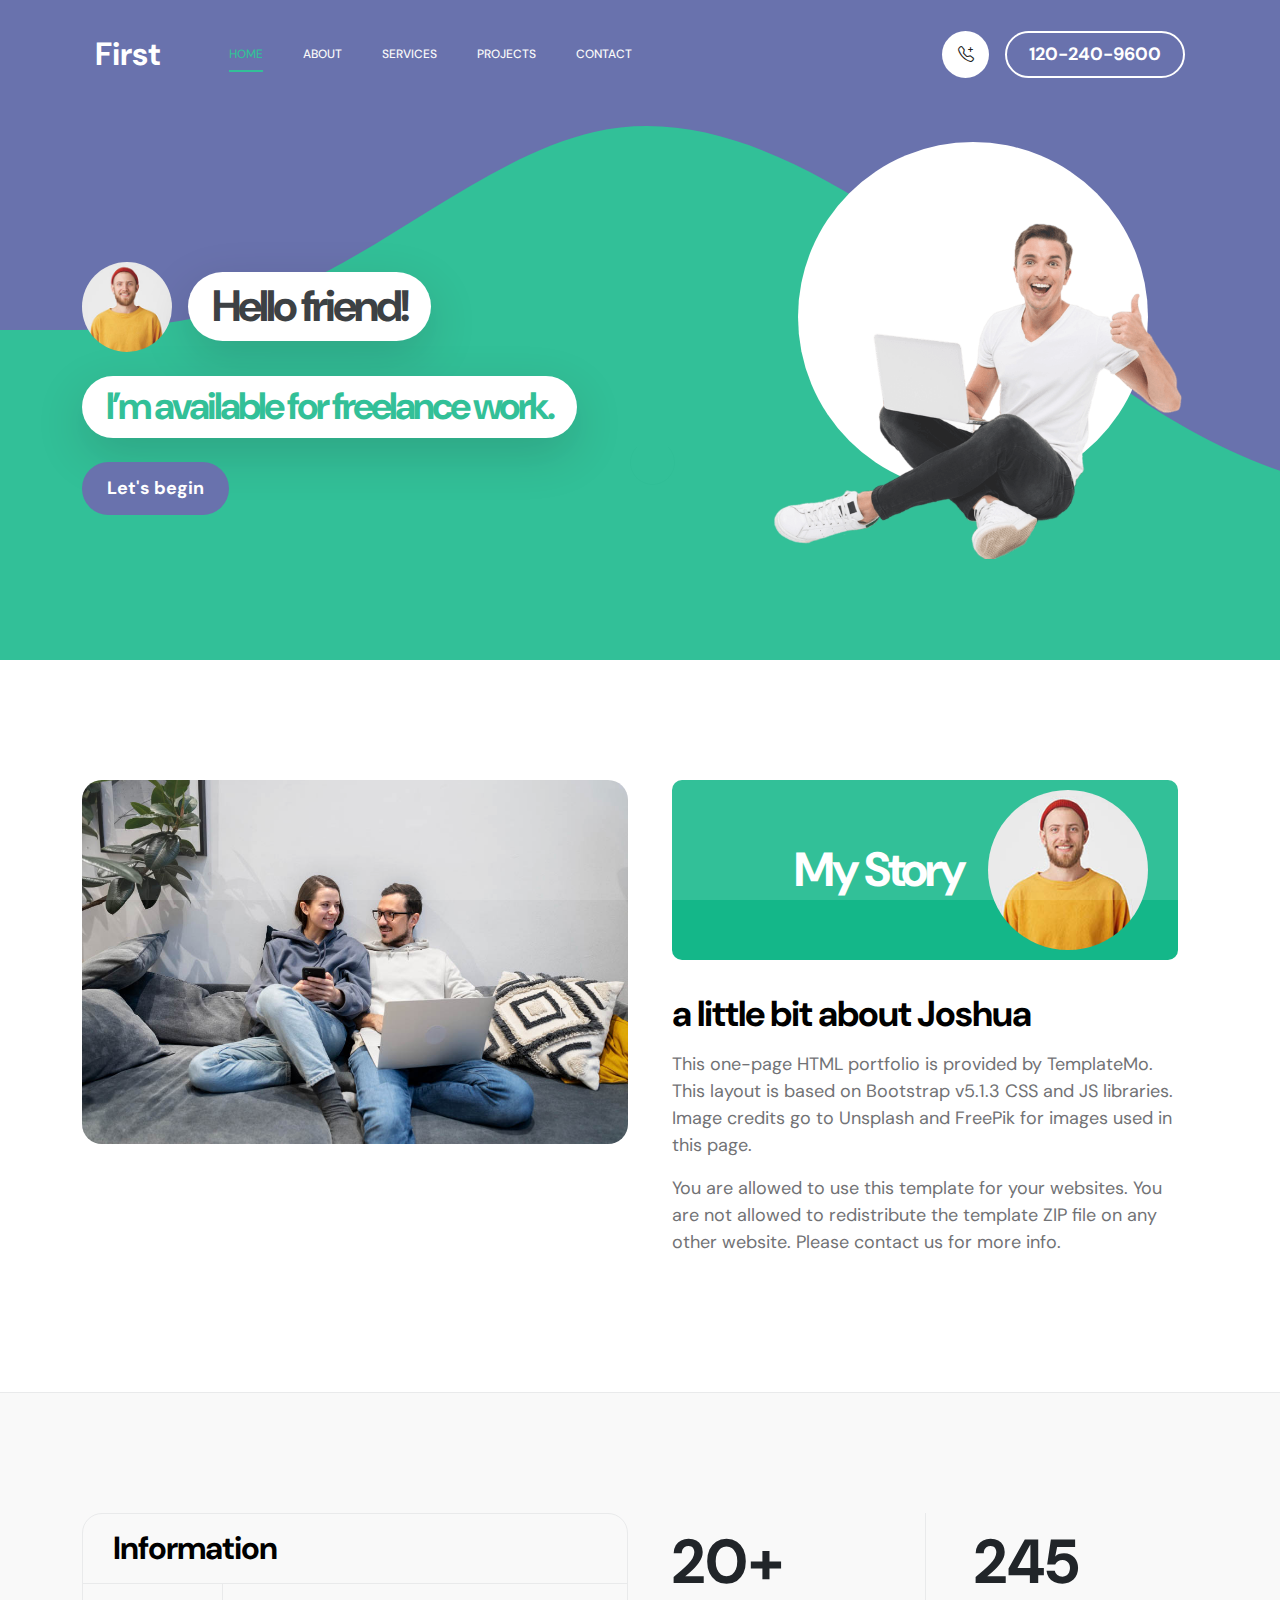
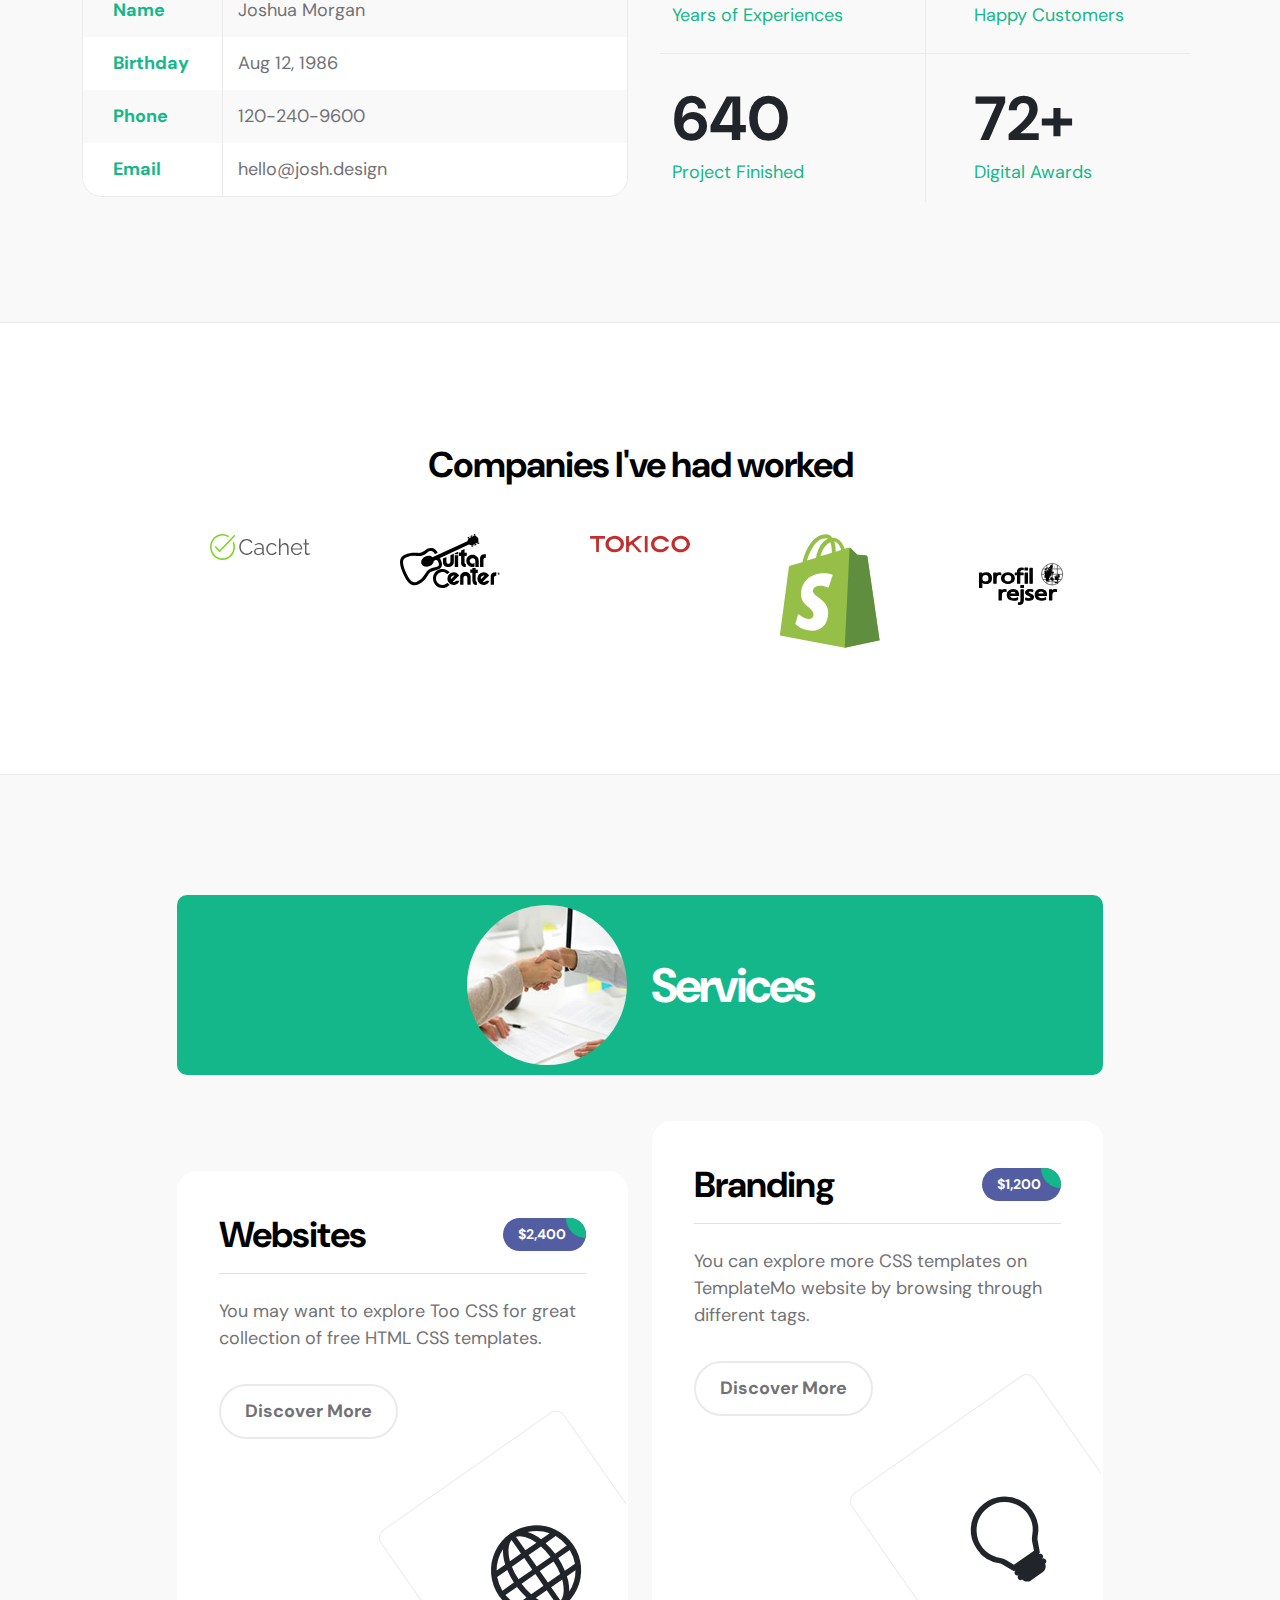
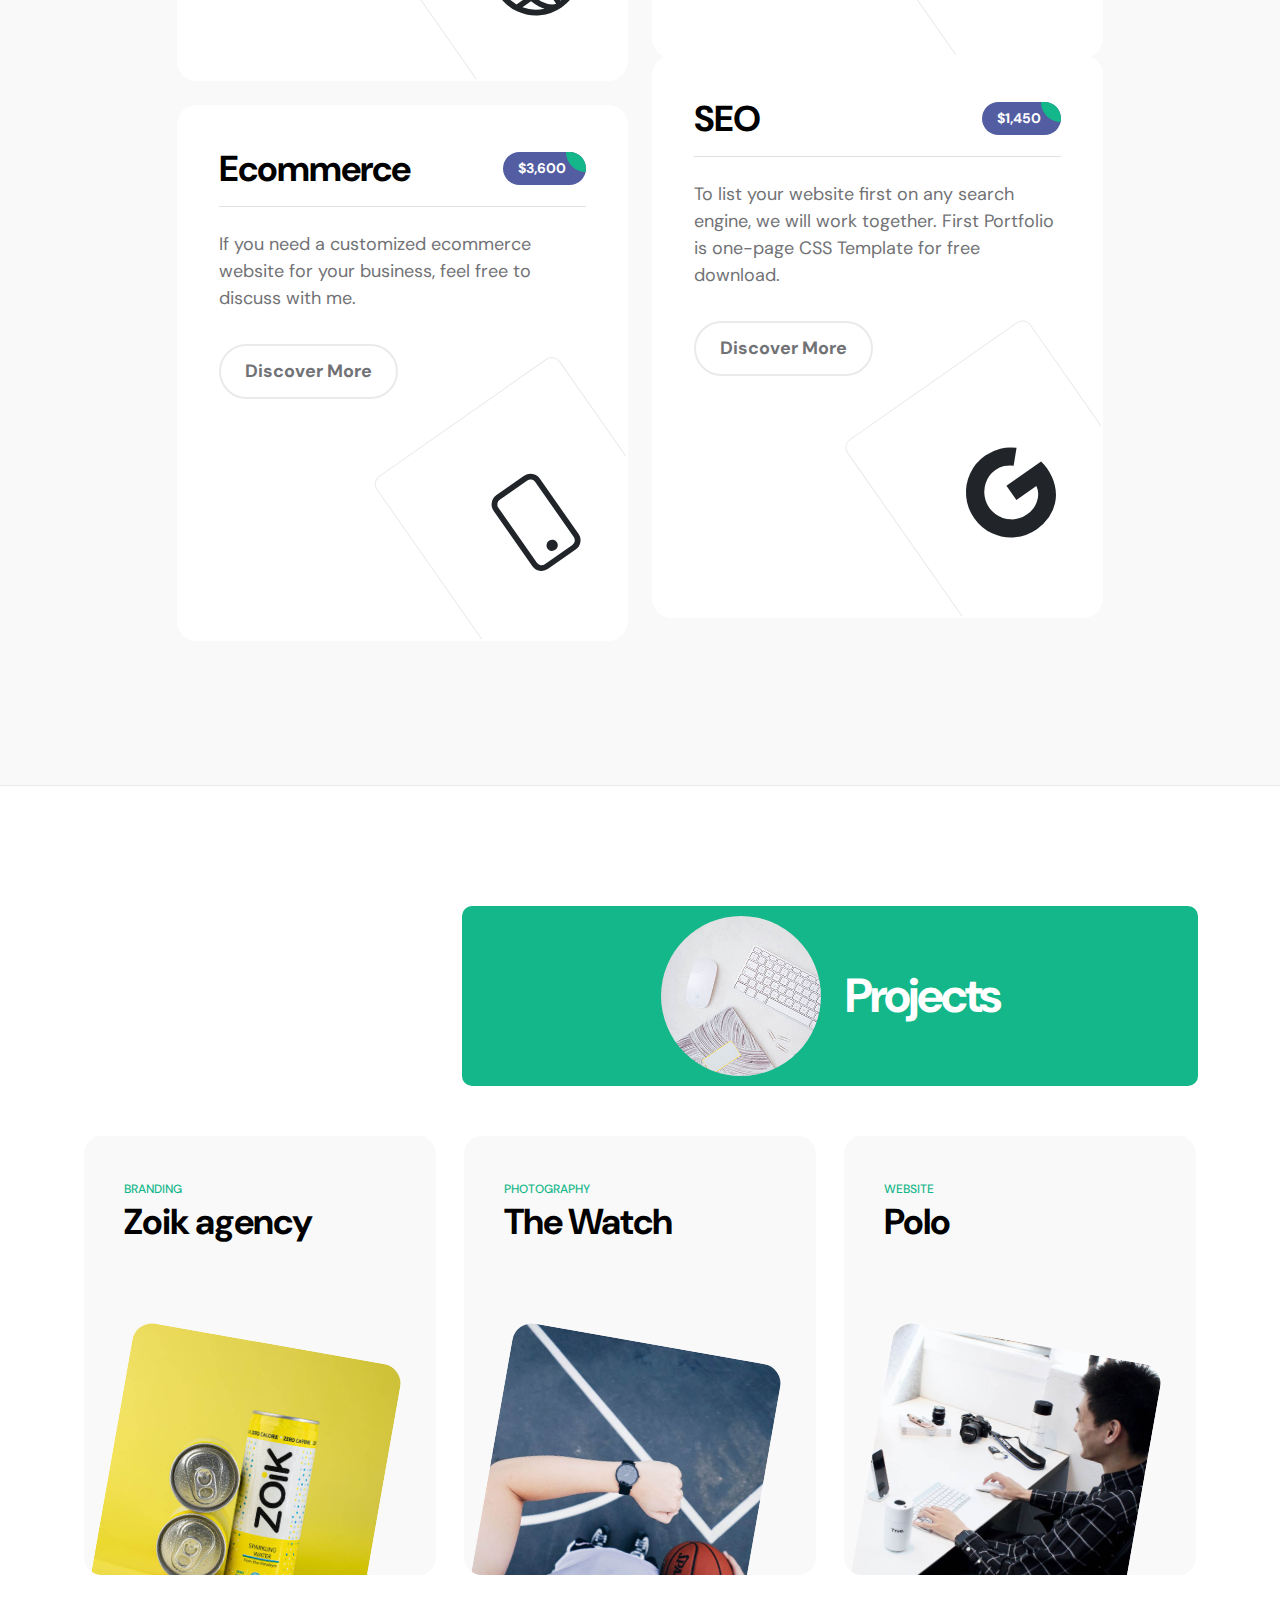
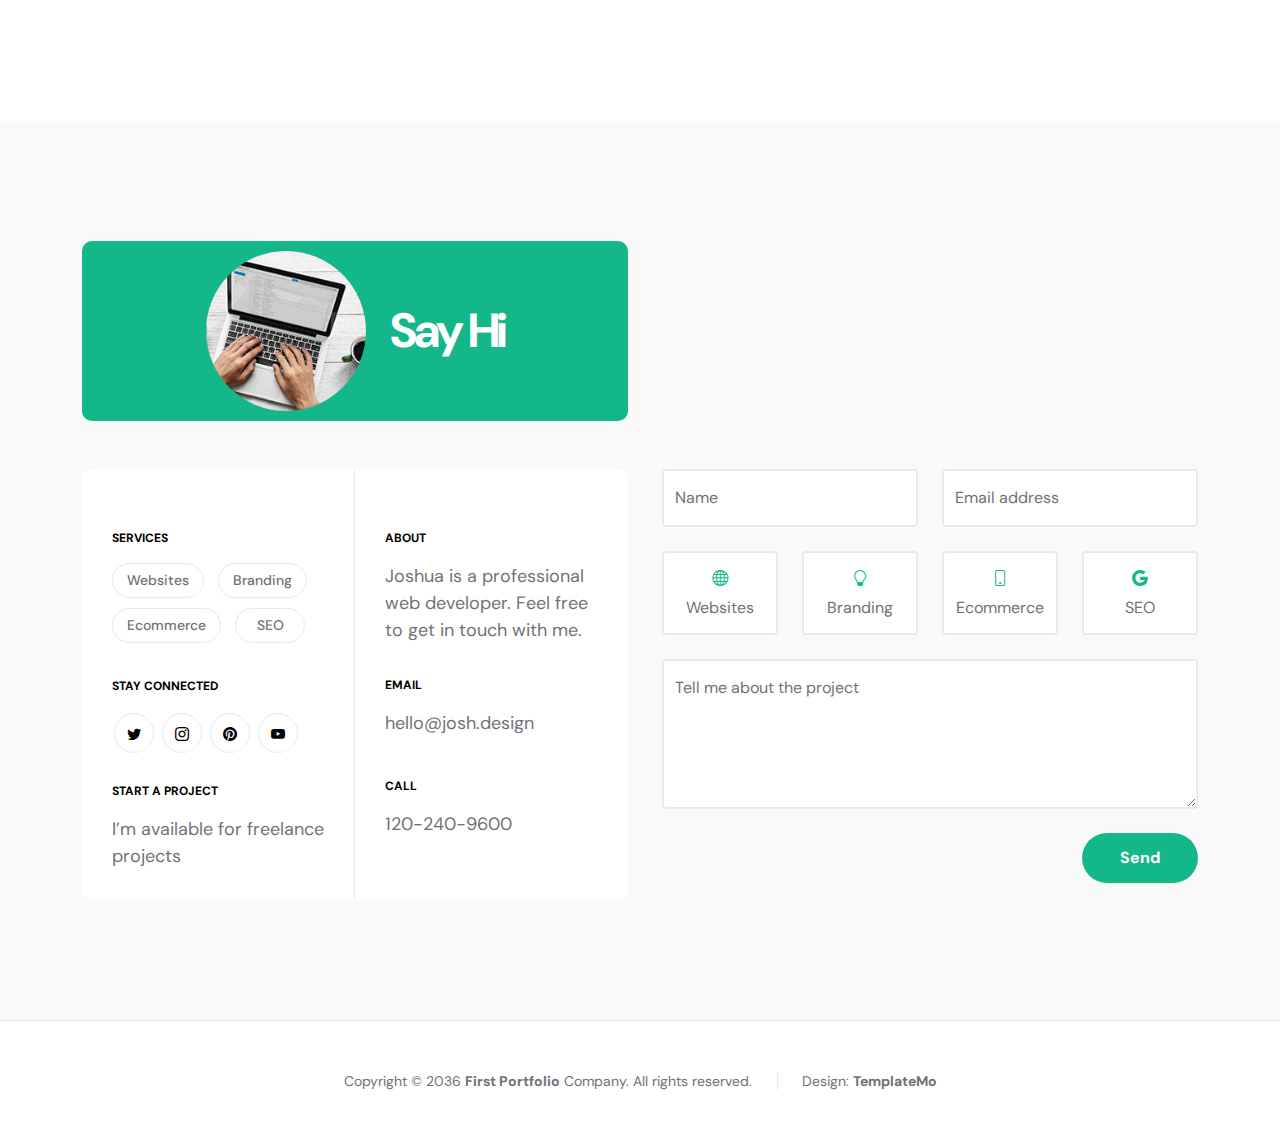
<file: templatemo_578_first_portfolio/index.html>
<!doctype html>
<html lang="en">
    <head>
        <meta charset="utf-8">
        <meta name="viewport" content="width=device-width, initial-scale=1">

        <meta name="description" content="">
        <meta name="author" content="TemplateMo">

        <title>First Portfolio Bootstrap 5 Theme</title>

        <!-- CSS FILES -->
        <link rel="preconnect" href="https://fonts.googleapis.com">
        
        <link rel="preconnect" href="https://fonts.gstatic.com" crossorigin>
        
        <link href="https://fonts.googleapis.com/css2?family=DM+Sans:wght@400;500;700&display=swap" rel="stylesheet">

        <link href="css/bootstrap.min.css" rel="stylesheet">

        <link href="css/bootstrap-icons.css" rel="stylesheet">

        <link href="css/magnific-popup.css" rel="stylesheet">

        <link href="css/templatemo-first-portfolio-style.css" rel="stylesheet">
        
<!--

TemplateMo 578 First Portfolio

https://templatemo.com/tm-578-first-portfolio

-->
    </head>
    
    <body>

        <section class="preloader">
            <div class="spinner">
                <span class="spinner-rotate"></span>    
            </div>
        </section>

        <nav class="navbar navbar-expand-lg">
            <div class="container">

                <button class="navbar-toggler" type="button" data-bs-toggle="collapse" data-bs-target="#navbarNav" aria-controls="navbarNav" aria-expanded="false" aria-label="Toggle navigation">
                    <span class="navbar-toggler-icon"></span>
                </button>

                <a href="index.html" class="navbar-brand mx-auto mx-lg-0">First</a>

                <div class="d-flex align-items-center d-lg-none">
                    <i class="navbar-icon bi-telephone-plus me-3"></i>
                    <a class="custom-btn btn" href="#section_5">
                        120-240-9600
                    </a>
                </div>

                <div class="collapse navbar-collapse" id="navbarNav">
                    <ul class="navbar-nav ms-lg-5">
                        <li class="nav-item">
                            <a class="nav-link click-scroll" href="#section_1">Home</a>
                        </li>

                        <li class="nav-item">
                            <a class="nav-link click-scroll" href="#section_2">About</a>
                        </li>

                        <li class="nav-item">
                            <a class="nav-link click-scroll" href="#section_3">Services</a>
                        </li>

                        <li class="nav-item">
                            <a class="nav-link click-scroll" href="#section_4">Projects</a>
                        </li>

                        <li class="nav-item">
                            <a class="nav-link click-scroll" href="#section_5">Contact</a>
                        </li>
                    </ul>

                    <div class="d-lg-flex align-items-center d-none ms-auto">
                        <i class="navbar-icon bi-telephone-plus me-3"></i>
                        <a class="custom-btn btn" href="#section_5">
                            120-240-9600
                        </a>
                    </div>
                </div>

            </div>
        </nav>

        <main>

            <section class="hero d-flex justify-content-center align-items-center" id="section_1">
                <div class="container">
                    <div class="row">

                        <div class="col-lg-7 col-12">
                            <div class="hero-text">
                                <div class="hero-title-wrap d-flex align-items-center mb-4">
                                    <img src="images/happy-bearded-young-man.jpg" class="avatar-image avatar-image-large img-fluid" alt="">

                                    <h1 class="hero-title ms-3 mb-0">Hello friend!</h1>
                                </div>

                                <h2 class="mb-4">I’m available for freelance work.</h2>
                                <p class="mb-4"><a class="custom-btn btn custom-link" href="#section_2">Let's begin</a></p>
                            </div>
                        </div>

                        <div class="col-lg-5 col-12 position-relative">
                            <div class="hero-image-wrap"></div>
                            <img src="images/portrait-happy-excited-man-holding-laptop-computer.png" class="hero-image img-fluid" alt="">
                        </div>

                    </div>
                </div>

                <svg xmlns="http://www.w3.org/2000/svg" viewBox="0 0 1440 320"><path fill="#535da1" fill-opacity="1" d="M0,160L24,160C48,160,96,160,144,138.7C192,117,240,75,288,64C336,53,384,75,432,106.7C480,139,528,181,576,208C624,235,672,245,720,240C768,235,816,213,864,186.7C912,160,960,128,1008,133.3C1056,139,1104,181,1152,202.7C1200,224,1248,224,1296,197.3C1344,171,1392,117,1416,90.7L1440,64L1440,0L1416,0C1392,0,1344,0,1296,0C1248,0,1200,0,1152,0C1104,0,1056,0,1008,0C960,0,912,0,864,0C816,0,768,0,720,0C672,0,624,0,576,0C528,0,480,0,432,0C384,0,336,0,288,0C240,0,192,0,144,0C96,0,48,0,24,0L0,0Z"></path></svg>
            </section>


            <section class="about section-padding" id="section_2">
                <div class="container">
                    <div class="row">

                        <div class="col-lg-6 col-12">
                            <img src="images/couple-working-from-home-together-sofa.jpg" class="about-image img-fluid" alt="">
                        </div>

                        <div class="col-lg-6 col-12 mt-5 mt-lg-0">
                            <div class="about-thumb">

                                <div class="section-title-wrap d-flex justify-content-end align-items-center mb-4">
                                    <h2 class="text-white me-4 mb-0">My Story</h2>

                                    <img src="images/happy-bearded-young-man.jpg" class="avatar-image img-fluid" alt="">
                                </div>

                                <h3 class="pt-2 mb-3">a little bit about Joshua</h3>

                                <p>This one-page HTML portfolio is provided by <a href="https://templatemo.com" target="_blank">TemplateMo</a>. This layout is based on Bootstrap v5.1.3 CSS and JS libraries. Image credits go to <a href="https://unsplash.com" target="_blank">Unsplash</a> and <a href="https://freepik.com" target="_blank">FreePik</a> for images used in this page.</p>

                                <p>You are allowed to use this template for your websites. You are not allowed to redistribute the template ZIP file on any other website. Please <a href="https://templatemo.com/contact" target="_blank">contact us</a> for more info.</p>
                            </div>
                        </div>

                    </div>
                </div>
            </section>

            <section class="featured section-padding">
                <div class="container">
                    <div class="row">

                        <div class="col-lg-6 col-12">
                            <div class="profile-thumb">
                                <div class="profile-title">
                                    <h4 class="mb-0">Information</h4>
                                </div>

                                <div class="profile-body">
                                    <p>
                                        <span class="profile-small-title">Name</span> 
                                        <span>Joshua Morgan</span>
                                    </p>

                                    <p>
                                        <span class="profile-small-title">Birthday</span> 
                                        <span>Aug 12, 1986</span>
                                    </p>

                                    <p>
                                        <span class="profile-small-title">Phone</span> 
                                         <span><a href="tel: 305-240-9671">120-240-9600</a></span>
                                    </p>

                                    <p>
                                        <span class="profile-small-title">Email</span> 
                                        <span><a href="mailto:hello@josh.design">hello@josh.design</a></span>
                                    </p>
                                </div>
                            </div>
                        </div>

                        <div class="col-lg-6 col-12 mt-5 mt-lg-0">
                            <div class="about-thumb">
                                <div class="row">
                                    <div class="col-lg-6 col-6 featured-border-bottom py-2">
                                        <strong class="featured-numbers">20+</strong>

                                        <p class="featured-text">Years of Experiences</p>
                                    </div>

                                    <div class="col-lg-6 col-6 featured-border-start featured-border-bottom ps-5 py-2">
                                        <strong class="featured-numbers">245</strong>

                                        <p class="featured-text">Happy Customers</p>
                                    </div>

                                    <div class="col-lg-6 col-6 pt-4">
                                        <strong class="featured-numbers">640</strong>

                                        <p class="featured-text">Project Finished</p>
                                    </div>

                                    <div class="col-lg-6 col-6 featured-border-start ps-5 pt-4">
                                        <strong class="featured-numbers">72+</strong>

                                        <p class="featured-text">Digital Awards</p>
                                    </div>
                                </div>
                            </div>
                        </div>

                    </div>
                </div>
            </section>


            <section class="clients section-padding">
                <div class="container">
                    <div class="row align-items-center">

                        <div class="col-lg-12 col-12">
                            <h3 class="text-center mb-5">Companies I've had worked</h3>
                        </div>

                        <div class="col-lg-2 col-4 ms-auto clients-item-height">
                            <img src="images/clients/cachet.svg" class="clients-image img-fluid" alt="">
                        </div>

                        <div class="col-lg-2 col-4 clients-item-height">
                            <img src="images/clients/guitar-center.svg" class="clients-image img-fluid" alt="">
                        </div>

                        <div class="col-lg-2 col-4 clients-item-height">
                            <img src="images/clients/tokico.svg" class="clients-image img-fluid" alt="">
                        </div>

                        <div class="col-lg-2 col-4 clients-item-height">
                            <img src="images/clients/shopify.svg" class="clients-image img-fluid" alt="">
                        </div>

                        <div class="col-lg-2 col-4 me-auto clients-item-height">
                            <img src="images/clients/profil-rejser.svg" class="clients-image img-fluid" alt="">
                        </div>

                    </div>
                </div>
            </section>


            <section class="services section-padding" id="section_3">
                <div class="container">
                    <div class="row">

                        <div class="col-lg-10 col-12 mx-auto">
                            <div class="section-title-wrap d-flex justify-content-center align-items-center mb-5">
                                <img src="images/handshake-man-woman-after-signing-business-contract-closeup.jpg" class="avatar-image img-fluid" alt="">

                                <h2 class="text-white ms-4 mb-0">Services</h2>
                            </div>

                            <div class="row pt-lg-5">
                                <div class="col-lg-6 col-12">
                                    <div class="services-thumb">
                                        <div class="d-flex flex-wrap align-items-center border-bottom mb-4 pb-3">
                                            <h3 class="mb-0">Websites</h3>

                                            <div class="services-price-wrap ms-auto">
                                                <p class="services-price-text mb-0">$2,400</p>
                                                <div class="services-price-overlay"></div>
                                            </div>
                                        </div>

                                        <p>You may want to explore Too CSS for great collection of free HTML CSS templates.</p>

                                        <a href="#" class="custom-btn custom-border-btn btn mt-3">Discover More</a>

                                        <div class="services-icon-wrap d-flex justify-content-center align-items-center">
                                            <i class="services-icon bi-globe"></i>
                                        </div>
                                    </div>
                                </div>

                                <div class="col-lg-6 col-12">
                                    <div class="services-thumb services-thumb-up">
                                        <div class="d-flex flex-wrap align-items-center border-bottom mb-4 pb-3">
                                            <h3 class="mb-0">Branding</h3>

                                            <div class="services-price-wrap ms-auto">
                                                <p class="services-price-text mb-0">$1,200</p>
                                                <div class="services-price-overlay"></div>
                                            </div>
                                        </div>

                                        <p>You can explore more CSS templates on TemplateMo website by browsing through different tags.</p>

                                        <a href="#" class="custom-btn custom-border-btn btn mt-3">Discover More</a>

                                        <div class="services-icon-wrap d-flex justify-content-center align-items-center">
                                            <i class="services-icon bi-lightbulb"></i>
                                        </div>
                                    </div>
                                </div>

                                <div class="col-lg-6 col-12">
                                    <div class="services-thumb">
                                        <div class="d-flex flex-wrap align-items-center border-bottom mb-4 pb-3">
                                            <h3 class="mb-0">Ecommerce</h3>

                                            <div class="services-price-wrap ms-auto">
                                                <p class="services-price-text mb-0">$3,600</p>
                                                <div class="services-price-overlay"></div>
                                            </div>
                                        </div>

                                        <p>If you need a customized ecommerce website for your business, feel free to discuss with me.</p>

                                        <a href="#" class="custom-btn custom-border-btn btn mt-3">Discover More</a>

                                        <div class="services-icon-wrap d-flex justify-content-center align-items-center">
                                            <i class="services-icon bi-phone"></i>
                                        </div>
                                    </div>
                                </div>

                                <div class="col-lg-6 col-12">
                                    <div class="services-thumb services-thumb-up">
                                        <div class="d-flex flex-wrap align-items-center border-bottom mb-4 pb-3">
                                            <h3 class="mb-0">SEO</h3>

                                            <div class="services-price-wrap ms-auto">
                                                <p class="services-price-text mb-0">$1,450</p>
                                                <div class="services-price-overlay"></div>
                                            </div>
                                        </div>

                                        <p>To list your website first on any search engine, we will work together. First Portfolio is one-page CSS Template for free download.</p>

                                        <a href="#" class="custom-btn custom-border-btn btn mt-3">Discover More</a>

                                        <div class="services-icon-wrap d-flex justify-content-center align-items-center">
                                            <i class="services-icon bi-google"></i>
                                        </div>
                                    </div>
                                </div>
                            </div>
                        </div>
                    </div>
                </div>
            </section>


            <section class="projects section-padding" id="section_4">
                <div class="container">
                    <div class="row">

                        <div class="col-lg-8 col-md-8 col-12 ms-auto">
                            <div class="section-title-wrap d-flex justify-content-center align-items-center mb-4">
                                <img src="images/white-desk-work-study-aesthetics.jpg" class="avatar-image img-fluid" alt="">

                                <h2 class="text-white ms-4 mb-0">Projects</h2>
                            </div>
                        </div>

                        <div class="clearfix"></div>

                        <div class="col-lg-4 col-md-6 col-12">
                            <div class="projects-thumb">
                                <div class="projects-info">
                                    <small class="projects-tag">Branding</small>

                                    <h3 class="projects-title">Zoik agency</h3>
                                </div>

                                <a href="images/projects/nikhil-KO4io-eCAXA-unsplash.jpg" class="popup-image">
                                    <img src="images/projects/nikhil-KO4io-eCAXA-unsplash.jpg" class="projects-image img-fluid" alt="">
                                </a>
                            </div>
                        </div>

                        <div class="col-lg-4 col-md-6 col-12">
                            <div class="projects-thumb">
                                <div class="projects-info">
                                    <small class="projects-tag">Photography</small>

                                    <h3 class="projects-title">The Watch</h3>
                                </div>

                                <a href="images/projects/the-5th-IQYR7N67dhM-unsplash.jpg" class="popup-image">
                                    <img src="images/projects/the-5th-IQYR7N67dhM-unsplash.jpg" class="projects-image img-fluid" alt="">
                                </a>
                            </div>
                        </div>

                        <div class="col-lg-4 col-md-6 col-12">
                            <div class="projects-thumb">
                                <div class="projects-info">
                                    <small class="projects-tag">Website</small>

                                    <h3 class="projects-title">Polo</h3>
                                </div>

                                <a href="images/projects/true-agency-9Bjog5FZ-oc-unsplash.jpg" class="popup-image">
                                    <img src="images/projects/true-agency-9Bjog5FZ-oc-unsplash.jpg" class="projects-image img-fluid" alt="">
                                </a>
                            </div>
                        </div>

                    </div>
                </div>
            </section>

            <section class="contact section-padding" id="section_5">
                    <div class="container">
                        <div class="row">

                            <div class="col-lg-6 col-md-8 col-12">
                                <div class="section-title-wrap d-flex justify-content-center align-items-center mb-5">
                                    <img src="images/aerial-view-man-using-computer-laptop-wooden-table.jpg" class="avatar-image img-fluid" alt="">

                                    <h2 class="text-white ms-4 mb-0">Say Hi</h2>
                                </div>
                            </div>

                            <div class="clearfix"></div>

                            <div class="col-lg-3 col-md-6 col-12 pe-lg-0">
                                <div class="contact-info contact-info-border-start d-flex flex-column">
                                    <strong class="site-footer-title d-block mb-3">Services</strong>

                                    <ul class="footer-menu">
                                        <li class="footer-menu-item"><a href="#" class="footer-menu-link">Websites</a></li>

                                        <li class="footer-menu-item"><a href="#" class="footer-menu-link">Branding</a></li>

                                        <li class="footer-menu-item"><a href="#" class="footer-menu-link">Ecommerce</a></li>

                                        <li class="footer-menu-item"><a href="#" class="footer-menu-link">SEO</a></li>
                                    </ul>

                                    <strong class="site-footer-title d-block mt-4 mb-3">Stay connected</strong>

                                    <ul class="social-icon">
                                        <li class="social-icon-item"><a href="https://twitter.com/minthu" class="social-icon-link bi-twitter"></a></li>

                                        <li class="social-icon-item"><a href="#" class="social-icon-link bi-instagram"></a></li>

                                        <li class="social-icon-item"><a href="#" class="social-icon-link bi-pinterest"></a></li>

                                        <li class="social-icon-item"><a href="https://www.youtube.com/templatemo" class="social-icon-link bi-youtube"></a></li>
                                    </ul>

                                    <strong class="site-footer-title d-block mt-4 mb-3">Start a project</strong>

                                    <p class="mb-0">I’m available for freelance projects</p>
                                </div>
                            </div>

                            <div class="col-lg-3 col-md-6 col-12 ps-lg-0">
                                <div class="contact-info d-flex flex-column">
                                    <strong class="site-footer-title d-block mb-3">About</strong>

                                    <p class="mb-2">
                                        Joshua is a professional web developer. Feel free to get in touch with me.
                              </p>

                                    <strong class="site-footer-title d-block mt-4 mb-3">Email</strong>

                                    <p>
                                        <a href="mailto:hello@josh.design">
                                            hello@josh.design
                                        </a>
                                    </p>

                                    <strong class="site-footer-title d-block mt-4 mb-3">Call</strong>

                                    <p class="mb-0">
                                        <a href="tel: 120-240-9600">
                                            120-240-9600
                                        </a>
                                    </p>
                                </div>
                            </div>

                            <div class="col-lg-6 col-12 mt-5 mt-lg-0">
                                <form action="#" method="get" class="custom-form contact-form" role="form">
                                    <div class="row">
                                        <div class="col-lg-6 col-md-6 col-12">
                                            <div class="form-floating">
                                                <input type="text" name="name" id="name" class="form-control" placeholder="Name" required="">
                                                
                                                <label for="floatingInput">Name</label>
                                            </div>
                                        </div>

                                        <div class="col-lg-6 col-md-6 col-12"> 
                                            <div class="form-floating">
                                                <input type="email" name="email" id="email" pattern="[^ @]*@[^ @]*" class="form-control" placeholder="Email address" required="">
                                                
                                                <label for="floatingInput">Email address</label>
                                            </div>
                                        </div>

                                        <div class="col-lg-3 col-md-6 col-6">
                                            <div class="form-check form-check-inline">
                                                <input name="website" type="checkbox" class="form-check-input" id="inlineCheckbox1" value="1">

                                                <label class="form-check-label" for="inlineCheckbox1">
                                                    <i class="bi-globe form-check-icon"></i>
                                                    <span class="form-check-label-text">Websites</span>
                                                </label>
                                          </div>
                                        </div>

                                        <div class="col-lg-3 col-md-6 col-6">
                                            <div class="form-check form-check-inline">
                                                <input name="branding" type="checkbox" class="form-check-input" id="inlineCheckbox2" value="1">

                                                <label class="form-check-label" for="inlineCheckbox2">
                                                    <i class="bi-lightbulb form-check-icon"></i>
                                                    <span class="form-check-label-text">Branding</span>
                                                </label>
                                            </div>
                                        </div>

                                        <div class="col-lg-3 col-md-6 col-6">
                                            <div class="form-check form-check-inline">
                                                <input name="ecommerce" type="checkbox" class="form-check-input" id="inlineCheckbox3" value="1">

                                                <label class="form-check-label" for="inlineCheckbox3">
                                                    <i class="bi-phone form-check-icon"></i>
                                                    <span class="form-check-label-text">Ecommerce</span>
                                                </label>
                                            </div>
                                        </div>

                                        <div class="col-lg-3 col-md-6 col-6">
                                            <div class="form-check form-check-inline me-0">
                                                <input name="seo" type="checkbox" class="form-check-input" id="inlineCheckbox4" value="1">

                                                <label class="form-check-label" for="inlineCheckbox4">
                                                    <i class="bi-google form-check-icon"></i>
                                                    <span class="form-check-label-text">SEO</span>
                                                </label>
                                            </div>
                                        </div>

                                        <div class="col-lg-12 col-12">
                                            <div class="form-floating">
                                                <textarea class="form-control" id="message" name="message" placeholder="Tell me about the project"></textarea>
                                                
                                                <label for="floatingTextarea">Tell me about the project</label>
                                            </div>
                                        </div>

                                        <div class="col-lg-3 col-12 ms-auto">
                                            <button type="submit" class="form-control">Send</button>
                                        </div>

                                    </div>
                                </form>
                            </div>

                        </div>
                    </div>
                </div>
            </section>

        </main>

        <footer class="site-footer">
            <div class="container">
                <div class="row">

                    <div class="col-lg-12 col-12">
                        <div class="copyright-text-wrap">
                            <p class="mb-0">
                                <span class="copyright-text">Copyright © 2036 <a href="#">First Portfolio</a> Company. All rights reserved.</span>
                                Design: 
                                <a rel="sponsored" href="https://templatemo.com" target="_blank">TemplateMo</a>
                            </p>
                        </div>
                    </div>

                </div>
            </div>
        </footer>

        <!-- JAVASCRIPT FILES -->
        <script src="js/jquery.min.js"></script>
        <script src="js/bootstrap.min.js"></script>
        <script src="js/jquery.sticky.js"></script>
        <script src="js/click-scroll.js"></script>
        <script src="js/jquery.magnific-popup.min.js"></script>
        <script src="js/magnific-popup-options.js"></script>
        <script src="js/custom.js"></script>

    </body>
</html>
</file>
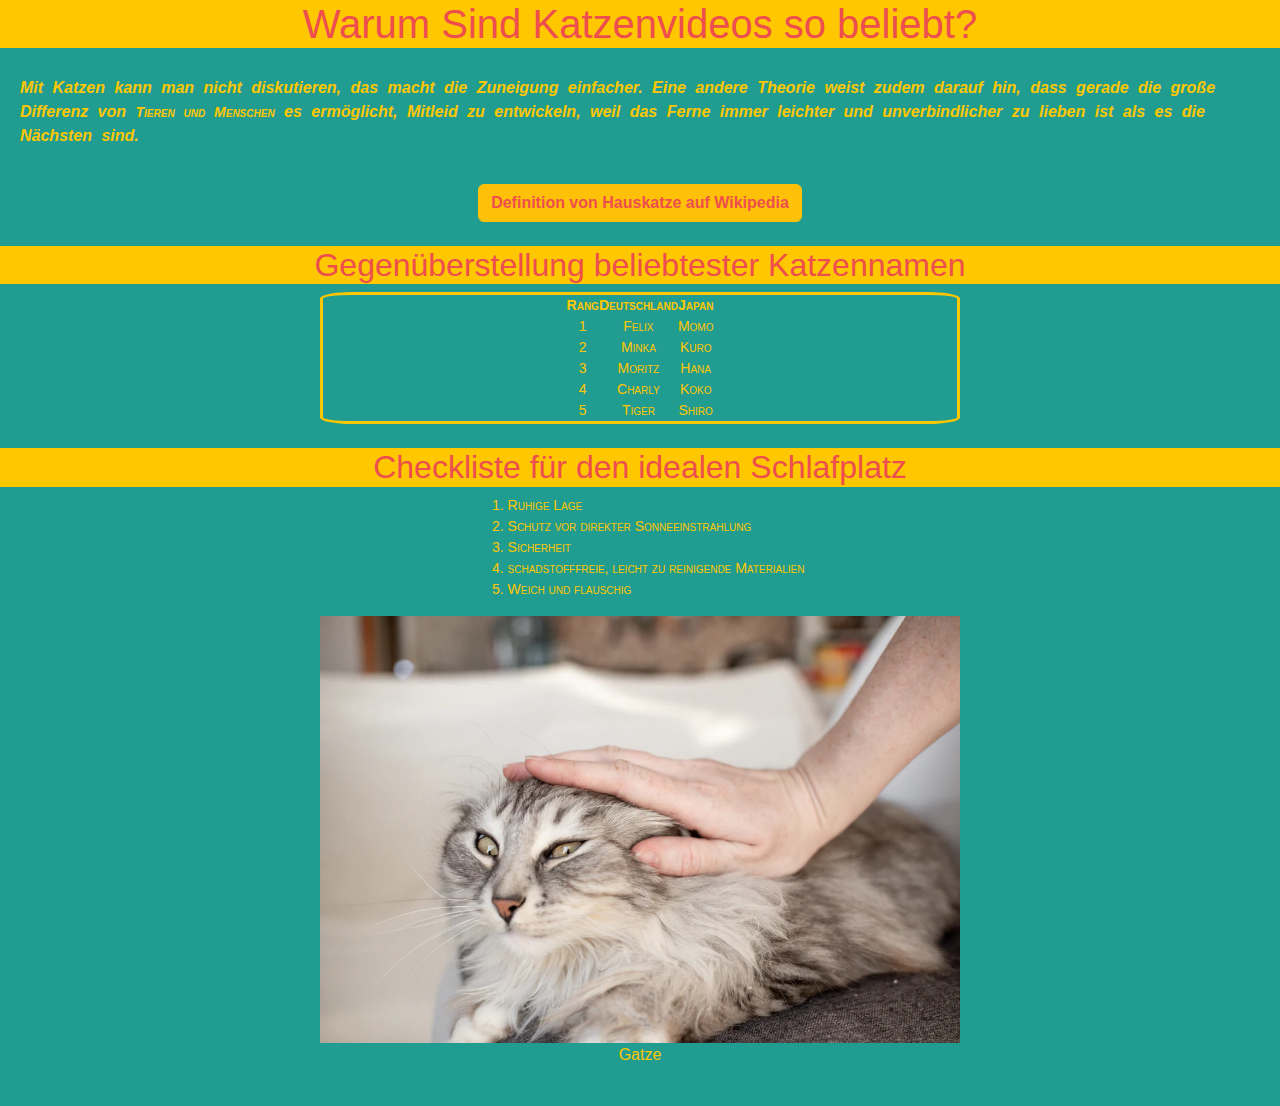
<file: Übungen/Aufgabe 5/Index.html>
<!DOCTYPE html>
<html lang="en">

<head>
    <meta charset="UTF-8">
    <meta name="viewport" content="width=device-width, initial-scale=1.0">
    <title>Katzenvideos</title>
    <link href="https://cdn.jsdelivr.net/npm/bootstrap@5.3.3/dist/css/bootstrap.min.css" rel="stylesheet"
        integrity="sha384-QWTKZyjpPEjISv5WaRU9OFeRpok6YctnYmDr5pNlyT2bRjXh0JMhjY6hW+ALEwIH" crossorigin="anonymous">
    <link rel="stylesheet" href="./CSS/Style.css">
</head>

<body>
    <h1>Warum Sind Katzenvideos so beliebt?</h1>
    <p class="intro">Mit Katzen kann man <em>nicht diskutieren</em>, das macht die <b>Zuneigung</b> einfacher. Eine
        andere Theorie weist zudem darauf hin, dass gerade die große Differenz von <span class="small">Tieren und
            Menschen</span> es ermöglicht, Mitleid zu
        entwickeln, weil das Ferne immer leichter und unverbindlicher zu lieben ist als es die Nächsten sind.
    </p>
    <div class="tcenter button">
        <a class="btn btn-warning " href="https://de.wikipedia.org/wiki/Hauskatze"><span class="button">Definition von
                Hauskatze auf Wikipedia</span></a>

    </div>
    <br>
    <h2>Gegenüberstellung beliebtester Katzennamen</h2>
    <div id="kname" class="center">
        <table class="small center">
            <tr>
                <th>Rang</th>
                <th>Deutschland</th>
                <th>Japan</th>
            </tr>
            <tr>
                <td>1</td>
                <td>Felix</td>
                <td>Momo</td>
            </tr>
            <tr>
                <td>2</td>
                <td>Minka</td>
                <td>Kuro</td>
            </tr>
            <tr>
                <td>3</td>
                <td>Moritz</td>
                <td>Hana</td>
            </tr>
            <tr>
                <td>4</td>
                <td>Charly</td>
                <td>Koko</td>
            </tr>
            <tr>
                <td>5</td>
                <td>Tiger</td>
                <td>Shiro</td>
            </tr>
        </table>
    </div>
    <br>
    <h2>Checkliste für den idealen Schlafplatz</h2>
    <div class="fbcenter small center">
        <ol>
            <li>Ruhige Lage</li>
            <li>Schutz vor direkter Sonneeinstrahlung</li>
            <li>Sicherheit</li>
            <li>schadstofffreie, leicht zu reinigende Materialien</li>
            <li>Weich und flauschig</li>
        </ol>
    </div>
    <div class="gallery fbce">
        <img src="./gatze.jpg" alt="Katzen Bild" class="img">
        <div class="desc">Gatze</div>
    </div>

    </div>
</body>

</html>
</file>
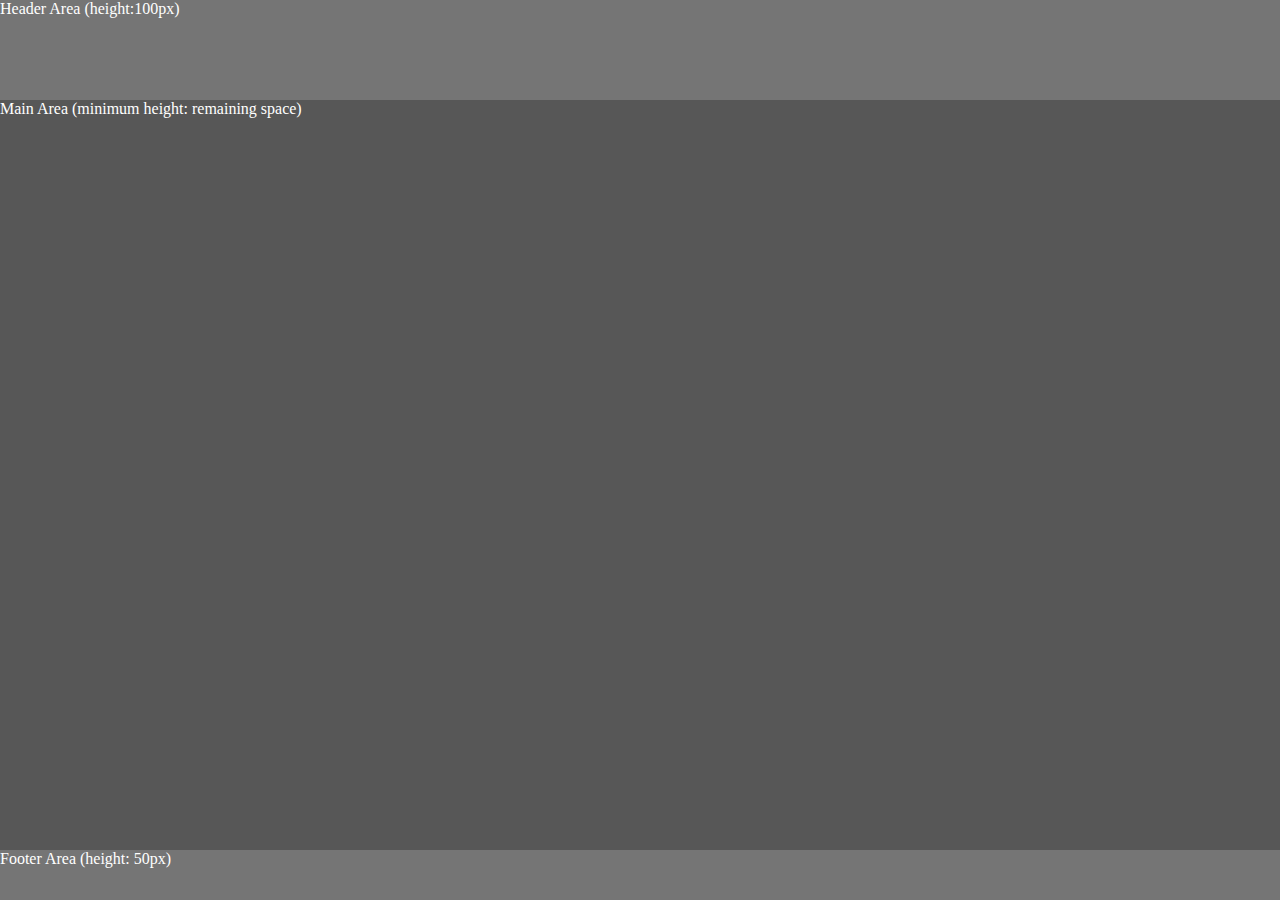
<file: Übungen/Aufgabe 7/Index.html>
<!DOCTYPE html>
<html lang="en">
<head>
  <meta charset="UTF-8">
  <meta name="viewport" content="width=device-width, initial-scale=1.0">
  <title>Layout</title>
  <link rel="stylesheet" href="./CSS/Styles.css">
</head>
<body>
  <header>Header Area (height:100px)</header>
  <main>Main Area (minimum height: remaining space)</main>
  <footer>Footer Area (height: 50px)</footer>
</body>
</html>
</file>
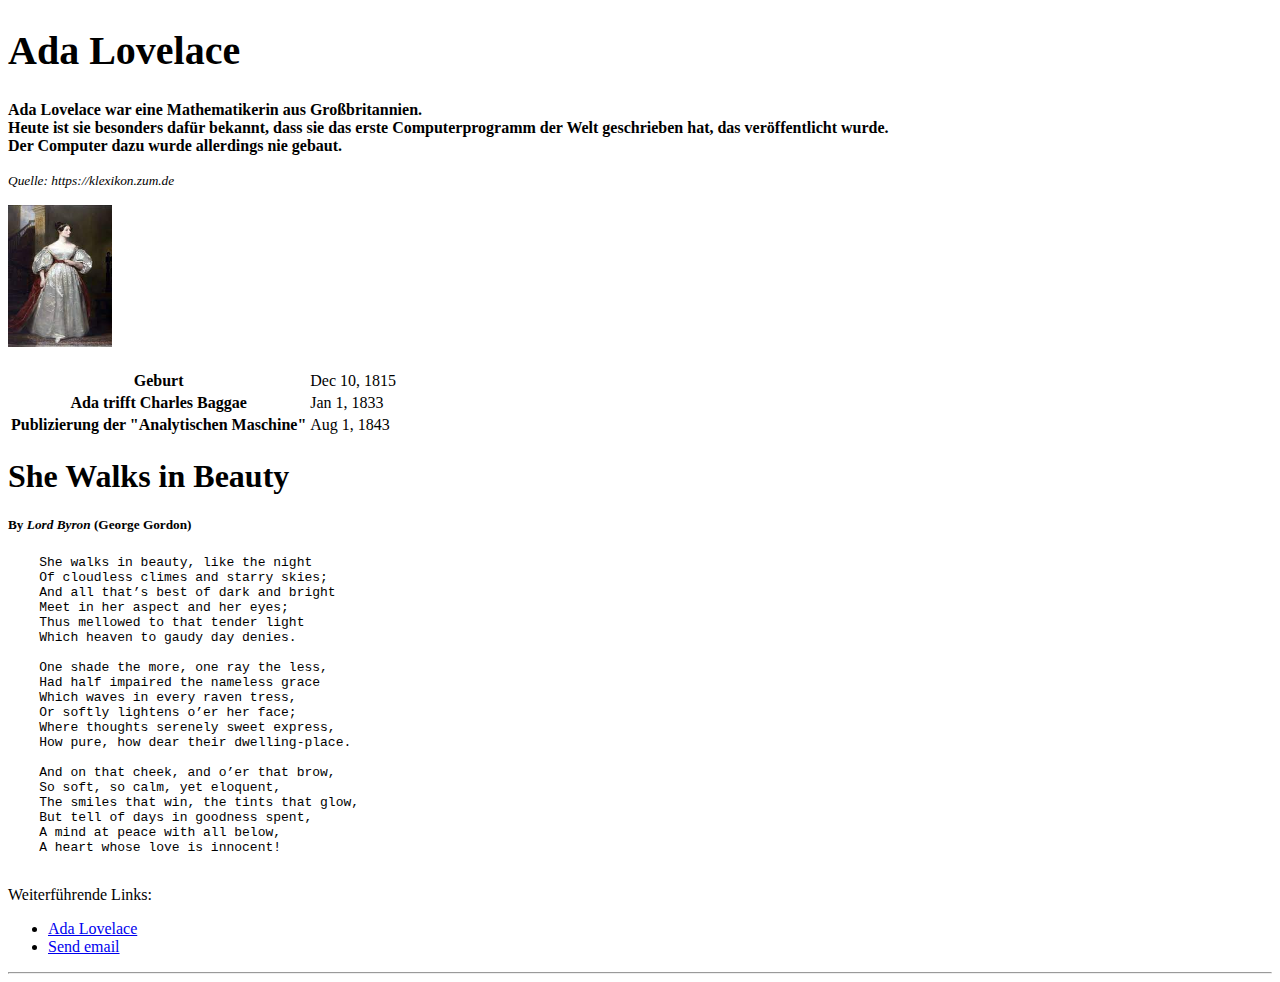
<file: Übungen/Aufgabe 2/aufgabe_2.html>
<!DOCTYPE html>
<html lang="de">

<head>
    <meta charset="UTF-8">
    <meta name="viewport" content="width=device-width, initial-scale=1.0">
    <title>Ada Lovelace</title>
</head>

<body>
    <h1 style="font-size:40px;">Ada Lovelace</h1>
    <p><strong>Ada Lovelace war eine Mathematikerin aus Großbritannien.<br>Heute ist sie besonders dafür bekannt, dass
            sie das erste Computerprogramm der Welt geschrieben hat, das veröffentlicht wurde.<br> Der Computer dazu
            wurde allerdings nie gebaut.</strong></p>
    <p><em><small>Quelle: https://klexikon.zum.de</small></em></p>
    <img src="Ada.jpg" alt="Ada Bild" width="104" height="142">
    <br><br>
    <table>
        <tr>
            <th>Geburt</th>
            <td>Dec 10, 1815</td>
        </tr>
        <tr>
            <th>Ada trifft Charles Baggae</th>
            <td>Jan 1, 1833</td>
        </tr>
        <tr>
            <th>Publizierung der "Analytischen Maschine"</th>
            <td>Aug 1, 1843</td>
        </tr>
    </table>
    <h1> She Walks in Beauty </h1>
    <h5> By <i>Lord Byron</i> (George Gordon)</h5>
    <pre>
    She walks in beauty, like the night
    Of cloudless climes and starry skies;
    And all that’s best of dark and bright
    Meet in her aspect and her eyes;
    Thus mellowed to that tender light
    Which heaven to gaudy day denies.
    
    One shade the more, one ray the less,
    Had half impaired the nameless grace
    Which waves in every raven tress,
    Or softly lightens o’er her face;
    Where thoughts serenely sweet express,
    How pure, how dear their dwelling-place.
    
    And on that cheek, and o’er that brow,
    So soft, so calm, yet eloquent,
    The smiles that win, the tints that glow,
    But tell of days in goodness spent,
    A mind at peace with all below,
    A heart whose love is innocent!
    </pre>

    <p>Weiterführende Links:</p>

    <ul>
        <li><a href="https://de.wikipedia.org/wiki/Ada_Lovelace">Ada Lovelace</a></li>
        <li><a href="mailto:someone@example.com">Send email</a></li>
    </ul>
    <hr>

</body>

</html>
</file>
<file: templatemo_578_first_portfolio/css/templatemo-first-portfolio-style.css>
/*

TemplateMo 578 First Portfolio

https://templatemo.com/tm-578-first-portfolio

*/


/*---------------------------------------
  CUSTOM PROPERTIES ( VARIABLES )             
-----------------------------------------*/
* {
  --white-color:                  #ffffff;
  --primary-color:                #535da1;
  --secondary-color:              #14B789;
  --section-bg-color:             #f9f9f9;
  --dark-color:                   #000000;
  --p-color:                      #717275;
  --border-color:                 #e9eaeb;
  --featured-border-color:        #727aab;

  --body-font-family:             'DM Sans', sans-serif;

  --h1-font-size:                 62px;
  --h2-font-size:                 48px;
  --h3-font-size:                 36px;
  --h4-font-size:                 32px;
  --h5-font-size:                 24px;
  --h6-font-size:                 22px;
  --p-font-size:                  18px;
  --menu-font-size:               12px;
  --copyright-font-size:          14px;

  --border-radius-large:          100px;
  --border-radius-medium:         20px;
  --border-radius-small:          10px;

  --font-weight-normal:           400;
  --font-weight-medium:           500;
  --font-weight-bold:             700;
}

body {
    background: var(--white-color);
    font-family: var(--body-font-family); 
}


/*---------------------------------------
  TYPOGRAPHY               
-----------------------------------------*/

h2,
h3,
h4,
h5,
h6 {
  color: var(--dark-color);
}

h1,
h2,
h3,
h4,
h5,
h6 {
  font-weight: var(--font-weight-bold);
  letter-spacing: -1px;
}

h1 {
  font-size: var(--h1-font-size);
  letter-spacing: -3px;
}

h2 {
  font-size: var(--h2-font-size);
  color: var(--secondary-color);
  letter-spacing: -3px;
}

h3 {
  font-size: var(--h3-font-size);
}

h4 {
  font-size: var(--h4-font-size);
}

h5 {
  font-size: var(--h5-font-size);
  line-height: normal;
}

h6 {
  font-size: var(--h6-font-size);
}

p {
  color: var(--p-color);
  font-size: var(--p-font-size);
  font-weight: var(--font-weight-normal);
}

ul li {
  color: var(--p-color);
  font-size: var(--p-font-size);
  font-weight: var(--font-weight-normal);
}

a, 
button {
  touch-action: manipulation;
  transition: all 0.3s;
}

a {
  color: var(--p-color);
  text-decoration: none;
}

a:hover {
  color: var(--secondary-color);
}

::selection {
  background: var(--secondary-color);
  color: var(--white-color);
}

::-moz-selection {
  background: var(--secondary-color);
  color: var(--white-color);
}

.section-padding {
  padding-top: 120px;
  padding-bottom: 120px;
}

b,
strong {
  font-weight: var(--font-weight-bold);
}

.section-title-wrap {
  background: var(--secondary-color);
  border-radius: var(--border-radius-small);
  padding: 10px 30px;
}


/*---------------------------------------
  AVATAR IMAGE               
-----------------------------------------*/
.avatar-image {
  border-radius: var(--border-radius-large);
  width: 160px;
  height: 160px;
  object-fit: cover;
}

.avatar-image-large {
  width: 90.4px;
  height: 90.4px;
}


/*---------------------------------------
  PRE LOADER               
-----------------------------------------*/
.preloader {
  position: fixed;
  top: 0;
  left: 0;
  width: 100%;
  height: 100%;
  z-index: 99999;
  display: flex;
  flex-flow: row nowrap;
  justify-content: center;
  align-items: center;
  background: none repeat scroll 0 0 var(--white-color);
}

.spinner {
  border: 1px solid transparent;
  border-radius: var(--border-radius-small);
  position: relative;
}

.spinner:before {
  content: '';
  box-sizing: border-box;
  position: absolute;
  top: 50%;
  left: 50%;
  width: 45px;
  height: 45px;
  margin-top: -10px;
  margin-left: -10px;
  border-radius: 50%;
  border: 1px solid var(--border-color);
  border-top-color: var(--white-color);
  animation: spinner .9s linear infinite;
}

@-webkit-@keyframes spinner {
  to {transform: rotate(360deg);
  }
}

@keyframes spinner {
  to {transform: rotate(360deg);}
}


/*---------------------------------------
  CUSTOM ICON               
-----------------------------------------*/
.navbar-icon {
  background: var(--white-color);
  border-radius: var(--border-radius-large);
  color: var(--dark-color);
  width: 47px;
  height: 47px;
  line-height: 47px;
  text-align: center;
}

.is-sticky .navbar-icon {
  background: var(--secondary-color);
  color: var(--white-color);
}

.form-check-icon {
  color: var(--secondary-color);
}


/*---------------------------------------
  CUSTOM BUTTON               
-----------------------------------------*/
.custom-btn,
.navbar .custom-btn {
  font-size: var(--p-font-size);
  font-weight: var(--font-weight-bold);
}

.navbar .custom-btn {
  background: transparent;
  border-width: 2px;
  border-style: solid;
  border-color: var(--white-color);
  color: var(--white-color);
  padding: 8px 22px;
}

.navbar .custom-btn:hover {
  background: var(--white-color);
  border-color: transparent;
  color: var(--secondary-color);
}

.custom-btn {
  background: var(--secondary-color);
  border-radius: var(--border-radius-large);
  color: var(--white-color);
  font-weight: var(--font-weight-bold);
  padding: 12px 24px;
}

.custom-btn:hover {
  background: var(--primary-color);
  box-shadow: 0 1rem 3rem rgba(0,0,0,.175);
  color: var(--white-color);
}

.custom-border-btn {
  background: transparent;
  border: 2px solid var(--border-color);
  color: var(--p-color);
}

.custom-border-btn:hover {
  background: var(--secondary-color);
  border-color: var(--secondary-color);
  color: var(--white-color);
}

.custom-link {
	background-color: var(--primary-color);
}

.custom-link:hover {
	background-color: var(--secondary-color);
}


/*---------------------------------------
  NAVIGATION              
-----------------------------------------*/
.sticky-wrapper {
  position: relative;
  z-index: 222;
  height: auto !important;
}

.is-sticky,
.is-sticky .navbar .container {
  background: var(--white-color);
  box-shadow: 0 1rem 3rem rgb(0 0 0 / 18%);
}

.is-sticky .navbar-brand,
.is-sticky .navbar-brand:hover {
  color: var(--dark-color);
}

.is-sticky .navbar-nav .nav-link {
  color: var(--p-color);
}

.is-sticky .navbar .custom-btn {
  border-color: var(--secondary-color);
  color: var(--secondary-color);
}

.is-sticky .navbar .custom-btn:hover {
  background: var(--secondary-color);
  color: var(--white-color);
}

.navbar {
  background: transparent;
  position: absolute;
  z-index: 9;
  right: 0;
  left: 0;
  transition: all 0.3s;
  padding-top: 15px;
  padding-bottom: 0;
}

.navbar .container {
  border-radius: var(--border-radius-small);
  padding: 10px 25px;
}

.navbar-brand {
  font-size: var(--h4-font-size);
  font-weight: var(--font-weight-bold);
}

.navbar-brand,
.navbar-brand:hover {
  color: var(--white-color);
}

.navbar-expand-lg .navbar-nav .nav-link {
  padding-right: 0;
  padding-left: 0;
  margin-right: 20px;
  margin-left: 20px;
}

.navbar-nav .nav-link {
  display: inline-block;
  color: var(--section-bg-color);
  font-size: var(--menu-font-size);
  font-weight: var(--font-weight-medium);
  text-transform: uppercase;
  position: relative;
  padding-top: 15px;
  padding-bottom: 15px;
}

.navbar-nav .nav-link::after {
  content: "";
  background: transparent;
  position: absolute;
  bottom: 6px;
  right: 0;
  left: 0;
  width: 100%;
  height: 2px;
}

.navbar-nav .nav-link.active::after, 
.navbar-nav .nav-link:hover::after {
  background: var(--secondary-color);
}

.navbar-nav .nav-link.active, 
.navbar-nav .nav-link:hover {
  color: var(--secondary-color);
}

.navbar-toggler {
  border: 0;
  padding: 0;
  cursor: pointer;
  margin: 0;
  width: 30px;
  height: 35px;
  outline: none;
}

.navbar-toggler:focus {
  outline: none;
  box-shadow: none;
}

.navbar-toggler[aria-expanded="true"] .navbar-toggler-icon {
  background: transparent;
}

.navbar-toggler[aria-expanded="true"] .navbar-toggler-icon:before,
.navbar-toggler[aria-expanded="true"] .navbar-toggler-icon:after {
  transition: top 300ms 50ms ease, -webkit-transform 300ms 350ms ease;
  transition: top 300ms 50ms ease, transform 300ms 350ms ease;
  transition: top 300ms 50ms ease, transform 300ms 350ms ease, -webkit-transform 300ms 350ms ease;
  top: 0;
}

.navbar-toggler[aria-expanded="true"] .navbar-toggler-icon:before {
  transform: rotate(45deg);
}

.navbar-toggler[aria-expanded="true"] .navbar-toggler-icon:after {
  transform: rotate(-45deg);
}

.navbar-toggler .navbar-toggler-icon {
  background: var(--white-color);
  transition: background 10ms 300ms ease;
  display: block;
  width: 30px;
  height: 2px;
  position: relative;
}

.navbar-toggler .navbar-toggler-icon:before,
.navbar-toggler .navbar-toggler-icon:after {
  transition: top 300ms 350ms ease, -webkit-transform 300ms 50ms ease;
  transition: top 300ms 350ms ease, transform 300ms 50ms ease;
  transition: top 300ms 350ms ease, transform 300ms 50ms ease, -webkit-transform 300ms 50ms ease;
  position: absolute;
  right: 0;
  left: 0;
  background: var(--white-color);
  width: 30px;
  height: 2px;
  content: '';
}

.navbar-toggler .navbar-toggler-icon::before {
  top: -8px;
}

.navbar-toggler .navbar-toggler-icon::after {
  top: 8px;
}


/*---------------------------------------
  HERO              
-----------------------------------------*/
.hero {
  background: var(--secondary-color);
  position: relative;
  overflow: hidden;
  padding-top: 330px;
  padding-bottom: 330px;
}

@media  screen and (min-width: 991px) {
  .hero {
    height: 60vh;
  }
}

.hero-title,
.hero h2 {
  background: var(--white-color);
  box-shadow: 0 1rem 3rem rgba(0,0,0,.175);
  border-radius: var(--border-radius-large);
  display: inline-block;
  padding: 8px 24px;
}

.hero-title {
	font-size: 44px;
}

.hero h2 {
	font-size: 38px;
}

.hero-text {
  position: relative;
  z-index: 22;
  top: 70px;
}

.hero-image-wrap {
  background: var(--white-color);
  border-radius: 100%;
  width: 350px;
  height: 350px;
  position: absolute;
  z-index: 22;
  top: -50px;
  right: 0;
  left: 0;
  margin: auto;
  pointer-events: none;
}

.hero-image {
  position: absolute;
  z-index: 22;
  top: 0;
  width: 100%;
  min-width: 550px;
}

.hero svg {
  position: absolute;
  z-index: 2;
  bottom: 0;
  right: 0;
  left: 0;
  overflow: hidden;
  height: 100%;
  pointer-events: none;
}


/*---------------------------------------
  ABOUT              
-----------------------------------------*/
.profile-thumb {
  border: 1px solid var(--border-color);
  border-radius: var(--border-radius-medium);
  position: relative;
  overflow: hidden;
}

.profile-title {
  border-bottom: 1px solid var(--border-color);
  padding: 15px 30px;
}

.profile-small-title {
  border-right: 1px solid var(--border-color);
  color: var(--secondary-color);
  font-weight: var(--font-weight-bold);
  min-width: 140px;
  margin-right: 10px;
  padding: 13px 30px;
  display: inline-block;
}

.profile-body p {
  margin-bottom: 0;
}

.profile-body p:nth-of-type(even) {
  background: var(--white-color);
}

.about-image {
  border-radius: var(--border-radius-medium);
}

.about-thumb {
  padding-right: 20px;
  padding-left: 20px;
}


/*---------------------------------------
  FEATURED              
-----------------------------------------*/
.featured-numbers {
  font-size: var(--h1-font-size);
  line-height: normal;
  display: block;
}

.featured-text {
  color: var(--secondary-color);
}

.featured-border-bottom {
  border-bottom: 1px solid var(--border-color);
}

.featured-border-start {
  border-left: 1px solid var(--border-color);
}


/*---------------------------------------
  CLIENTS              
-----------------------------------------*/

.clients-item-height {
	height: 120px;
}

.clients-image {
  display: block;
  max-width: 100px;
  margin: auto;
  transition: all ease 0.2s;
}

.clients-image:hover {
  transform: scale(1.3);
}


/*---------------------------------------
  SERVICES              
-----------------------------------------*/
.services,
.featured {
  background: var(--section-bg-color);
  border-top: 1px solid var(--border-color);
  border-bottom: 1px solid var(--border-color);
}

.services-thumb {
  background: var(--white-color);
  border: 2px solid transparent;
  border-radius: var(--border-radius-medium);
  position: relative;
  overflow: hidden;
  margin-bottom: 24px;
  padding: 40px 40px 240px 40px;
  transition: all 0.5s;
}

.services-thumb-up {
  position: relative;
  bottom: 50px;
  margin-bottom: -50px;
}

.services-thumb:hover {
  border: 2px solid var(--secondary-color);
  box-shadow: 0 1rem 3rem rgba(0,0,0,.175);
}

.services-thumb:hover .services-icon-wrap {
  background: var(--secondary-color);
  border-color: var(--secondary-color);
  color: var(--white-color);
}

.services-icon-wrap {
  border: 1px solid var(--border-color);
  border-radius: var(--border-radius-small);
  position: absolute;
  bottom: 0;
  right: 0;
  width: 50%;
  height: 55%;
  transform: rotate(-35deg) translateY(55px);
  transition: all ease 0.5s;
}

.services-icon {
  font-size: 90px;
  position: relative;
  bottom: 15px;
}

.services-thumb:hover .services-price-wrap {
  background: var(--secondary-color);
}

.services-thumb:hover .services-price-overlay {
  background: var(--primary-color);
}

.services-price-wrap {
  background: var(--primary-color);
  border-radius: var(--border-radius-medium);
  position: relative;
  overflow: hidden;
  padding: 6px 20px 6px 15px;
  transition: all ease 0.5s;
}

.services-price-text {
  color: var(--white-color);
  font-size: var(--copyright-font-size);
  font-weight: var(--font-weight-bold);
}

.services-price-overlay {
  background: var(--secondary-color);
  border-bottom-left-radius: 100%;
  position: absolute;
  top: 0;
  right: 0;
  width: 20px;
  height: 20px;
  pointer-events: none;
}


/*---------------------------------------
  PROJECTS              
-----------------------------------------*/
.projects-thumb {
  background: var(--section-bg-color);
  border: 2px solid var(--white-color);
  border-radius: var(--border-radius-medium);
  position: relative;
  overflow: hidden;
  margin-top: 24px;
  margin-bottom: 24px;
  padding: 40px;
  transition: all ease 0.5s;
}

.projects-thumb:hover {
  border-color: var(--secondary-color);
}

.projects-thumb:hover .projects-image,
.projects-thumb:focus .projects-image {
  transform: rotate(0) translateY(0);
}

.projects-thumb .popup-image {
  display: block;
  width: 100%;
  height: 100%;
}

.projects-image {
  border-radius: var(--border-radius-medium);
  display: block;
  width: 100%;
  transform: rotate(10deg) translateY(80px);
  transition: all ease 0.5s;
}

.projects-title {
  margin-bottom: 20px;
}

.projects-tag {
  font-size: var(--menu-font-size);
  font-weight: var(--font-weight-medium);
  color: var(--secondary-color);
  text-transform: uppercase;
  margin-bottom: 5px;
}


/*---------------------------------------
  CONTACT              
-----------------------------------------*/
.contact {
  background: var(--section-bg-color);
}

.contact-info {
  background: var(--white-color);
  border-top-right-radius: var(--border-radius-small);
  border-bottom-right-radius: var(--border-radius-small);
  padding: 60px 30px 30px 30px;
  height: 100%;
}

.contact-info-border-start {
  border-right: 1px solid var(--border-color);
  border-radius: var(--border-radius-small) 0 0 var(--border-radius-small);
}

.contact-form {
  margin-left: 10px;
}


/*---------------------------------------
  CUSTOM FORM               
-----------------------------------------*/
.custom-form .form-control {
  background: var(--white-color);
  box-shadow: none;
  border: 2px solid var(--border-color);
  color: var(--p-color);
  margin-bottom: 24px;
  padding-top: 13px;
  padding-bottom: 13px;
  outline: none;
}

.form-floating>label {
  color: var(--p-color);
}

.form-check-inline {
  vertical-align: middle;
  width: 100%;
  position: relative;
  margin-right: 0;
  margin-top: 0;
  margin-bottom: 24px;
  padding: 0;
}

.custom-form .form-check-label {
  position: absolute;
  top: 50%;
  left: 50%;
  transform: translate(-50%, -50%);
  text-align: center;
}

.form-check-label-text {
  color: var(--p-color);
  display: block;
  font-size: copyright-font-size;
  margin-top: 5px;
}

.form-check-input[type=checkbox] {
  background: var(--white-color);
  border: 2px solid var(--border-color);
  box-shadow: none;
  outline: none;
  width: 100%;
  margin-top: 0;
  margin-left: 0;
  padding: 40px 50px;
}

.form-check-input:checked[type=checkbox] {
  background-image: none;
}

.form-check-input:hover,
.form-check-input:checked {
  background-color: transparent;
  border-color: var(--secondary-color);
}

.custom-form .form-control:hover,
.custom-form .form-control:focus {
  background: transparent;
  border-color: var(--secondary-color);
}

.custom-form .form-floating textarea {
  height: 150px;
}

.custom-form button[type="submit"] {
  background: var(--secondary-color);
  border: none;
  border-radius: var(--border-radius-large);
  color: var(--white-color);
  font-weight: var(--font-weight-bold);
  transition: all 0.3s;
  margin-bottom: 0;
}

.custom-form button[type="submit"]:hover,
.custom-form button[type="submit"]:focus {
  background: var(--primary-color);
  border-color: transparent;
}


/*---------------------------------------
  SITE FOOTER              
-----------------------------------------*/
.site-footer {
  border-top: 1px solid var(--border-color);
  padding-top: 50px;
  padding-bottom: 50px;
  text-align: center;
}

.site-footer-title {
  font-size: var(--menu-font-size);
  color: var(--dark-color);
  text-transform: uppercase;
}

.copyright-text-wrap p,
.copyright-text {
  font-size: var(--copyright-font-size);
}

.copyright-text {
  border-right: 1px solid var(--border-color);
  padding-right: 25px;
  margin-right: 20px;
}

.copyright-text-wrap a {
  font-weight: var(--font-weight-bold);
}

.footer-menu {
  margin: 0;
  padding: 0;
}

.footer-menu-item {
  list-style: none;
  display: inline-block;
  vertical-align: top;
}

.footer-menu-link {
  border: 1px solid var(--border-color);
  border-radius: var(--border-radius-medium);
  font-size: var(--copyright-font-size);
  font-weight: var(--font-weight-medium);
  display: inline-block;
  vertical-align: top;
  text-align: center;
  margin-right: 10px;
  margin-bottom: 10px;
  padding: 6px 14px;
  min-width: 70px;
}

.footer-menu-link:hover {
  background: var(--secondary-color);
  border-color: transparent;
  color: var(--white-color);
}


/*---------------------------------------
  SOCIAL ICON               
-----------------------------------------*/
.social-icon {
  margin: 0;
  padding: 0;
}

.social-icon-item {
  list-style: none;
  display: inline-block;
  vertical-align: top;
}

.social-icon-link {
  border: 1px solid var(--border-color);
  border-radius: var(--border-radius-large);
  font-size: var(--copyright-font-size);
  color: var(--dark-color);
  display: inline-block;
  vertical-align: top;
  margin: 2px 2px 5px 2px;
  width: 40px;
  height: 40px;
  line-height: 40px;
  text-align: center;
}

.social-icon-link:hover {
  background: var(--secondary-color);
  border-color: transparent;
  color: var(--white-color);
}


/*---------------------------------------
  RESPONSIVE STYLES               
-----------------------------------------*/
@media screen and (min-width: 1600px) {
  .hero {
    padding-top: 380px;
    padding-bottom: 380px;
  }

  .hero-image-wrap {
    top: -50px;
    width: 400px;
    height: 400px;
  }

  .hero-image {
    min-width: 650px;
  }
  
  .hero-title,
	.hero h2 {
	  font-size: var(--h2-font-size);
	}
}

@media screen and (max-width: 991px) {
  h1 {
    font-size: 48px;
  }

  h2 {
    font-size: 36px;
  }

  h3 {
    font-size: 32px;
  }

  h4 {
    font-size: 28px;
  }

  h5 {
    font-size: 20px;
  }

  h6 {
    font-size: 18px;
  }

  .section-padding {
    padding-top: 80px;
    padding-bottom: 80px;
  }

  .custom-btn,
  .navbar .custom-btn {
    font-size: var(--copyright-text-font-size);
    padding: 8px 16px;
  }

  .navbar .container {
    background: var(--white-color);
  }

  .navbar-brand,
  .navbar-brand:hover {
    color: var(--dark-color);
  }

  .navbar-icon {
    background: var(--secondary-color);
    color: var(--white-color);
    width: 44px;
    height: 44px;
    line-height: 44px;
  }

  .navbar .custom-btn {
    border-color: var(--secondary-color);
    color: var(--secondary-color);
  }

  .navbar-toggler .navbar-toggler-icon,
  .navbar-toggler .navbar-toggler-icon:before,
  .navbar-toggler .navbar-toggler-icon:after {
    background: var(--dark-color);
  }

  .navbar-expand-lg .navbar-nav .nav-link {
    margin-left: 0;
  }

  .navbar-nav .nav-link {
    color: var(--p-color);
    padding-top: 10px;
    padding-bottom: 10px;
  }

  .hero {
    padding-top: 200px;
    padding-bottom: 400px;
  }

  .hero-text {
    top: 0;
    margin-bottom: 120px;
  }

  .about-thumb {
    padding-right: 0;
    padding-left: 0;
  }

  .about-numbers {
    font-size: 42px;
  }

  .services-thumb-up {
    bottom: 0;
    margin-bottom: 32px;
  }

  .services-thumb {
    margin-bottom: 32px;
    padding-bottom: 270px;
  }

  .services-icon-wrap {
    width: 45%;
    height: 60%;
  }

  .services .col-lg-10 .row .col-lg-6:last-child,
  .projects .col-lg-4:last-child {
    margin-bottom: 0;
  }

  .projects-thumb {
    margin-top: 0;
    margin-bottom: 32px;
  }

  .contact-info {
    border-radius: 0 0 var(--border-radius-small) var(--border-radius-small);
    padding: 40px 30px;
  }

  .contact-info-border-start {
    border-right: 0;
    border-bottom: 1px solid var(--border-color);
    border-radius: var(--border-radius-small) var(--border-radius-small) 0 0;
  }
}

@media screen and (max-width: 575px) {
  .navbar .container {
    margin-right: 12px;
    margin-left: 12px;
  }
}

@media screen and (max-width: 480px) {
  h1 {
    font-size: 40px;
  }

  h2 {
    font-size: 28px;
  }

  h3 {
    font-size: 26px;
  }

  h4 {
    font-size: 22px;
  }

  h5 {
    font-size: 20px;
  }

  .custom-btn,
  .navbar .custom-btn {
    font-size: 13px;
    padding: 6px 12px;
  }

  .navbar-icon {
    font-size: var(--copyright-font-size);
    width: 35.5px;
    height: 35.5px;
    line-height: 35.5px;
  }

  .hero-image-wrap {
    width: 300px;
    height: 300px;
  }

  .hero-image {
    min-width: inherit;
  }
}
</file>
<file: Übungen/Aufgabe 5/CSS/Style.css>
* {
  font-family: Arial, Helvetica, sans-serif;
  margin: 0;
  padding: 0;
}

body {
  background-color: #219C90;
  color: #FFC700
}

h1 {
  text-align: center;
  color: #EE4E4E;
  background-color: #FFC700;
}

h2 {
  text-align: center;
  color: #EE4E4E;
  background-color: #FFC700;
}

p.intro {
  font-weight: bold;
  font-style: oblique;
  padding: 20px;
  word-spacing: 5px;
}

.button {
  color: #EE4E4E;
  font-weight: bold;
}

#kname {
  width: 50%;
  text-align: center;
  border: 3px solid #FFC700;
  border-radius: 5%;
}

.small {
  font-variant: small-caps;
}

.tcenter {
  text-align: center;
}

.center {
  margin-left: auto;
  margin-right: auto;
}

.fbcenter {
  display: flex;
  justify-content: center;
}

.img {
  text-align: center;
  width: 50%;
  height: auto;
}

div.desc {
  padding-bottom: 3%;
}

div.gallery {
  text-align: center;
  border: #FFF455;
}
</file>
<file: Übungen/Aufgabe 7/CSS/Styles.css>
*{
box-sizing: border-box;
margin:0;
padding:0;
color: white;
font-family:'Times New Roman', Times, serif
}

body {
min-height: 100vh;
}

header {
height: 100px;
width: 100vw;
background-color:#757575 ;
}

main {
height: calc(100vh - 150px);
width: 100vw;
background-color: #575757;
}

footer {
height: 50px;
width: 100vw;
background-color: #757575;
}
</file>
